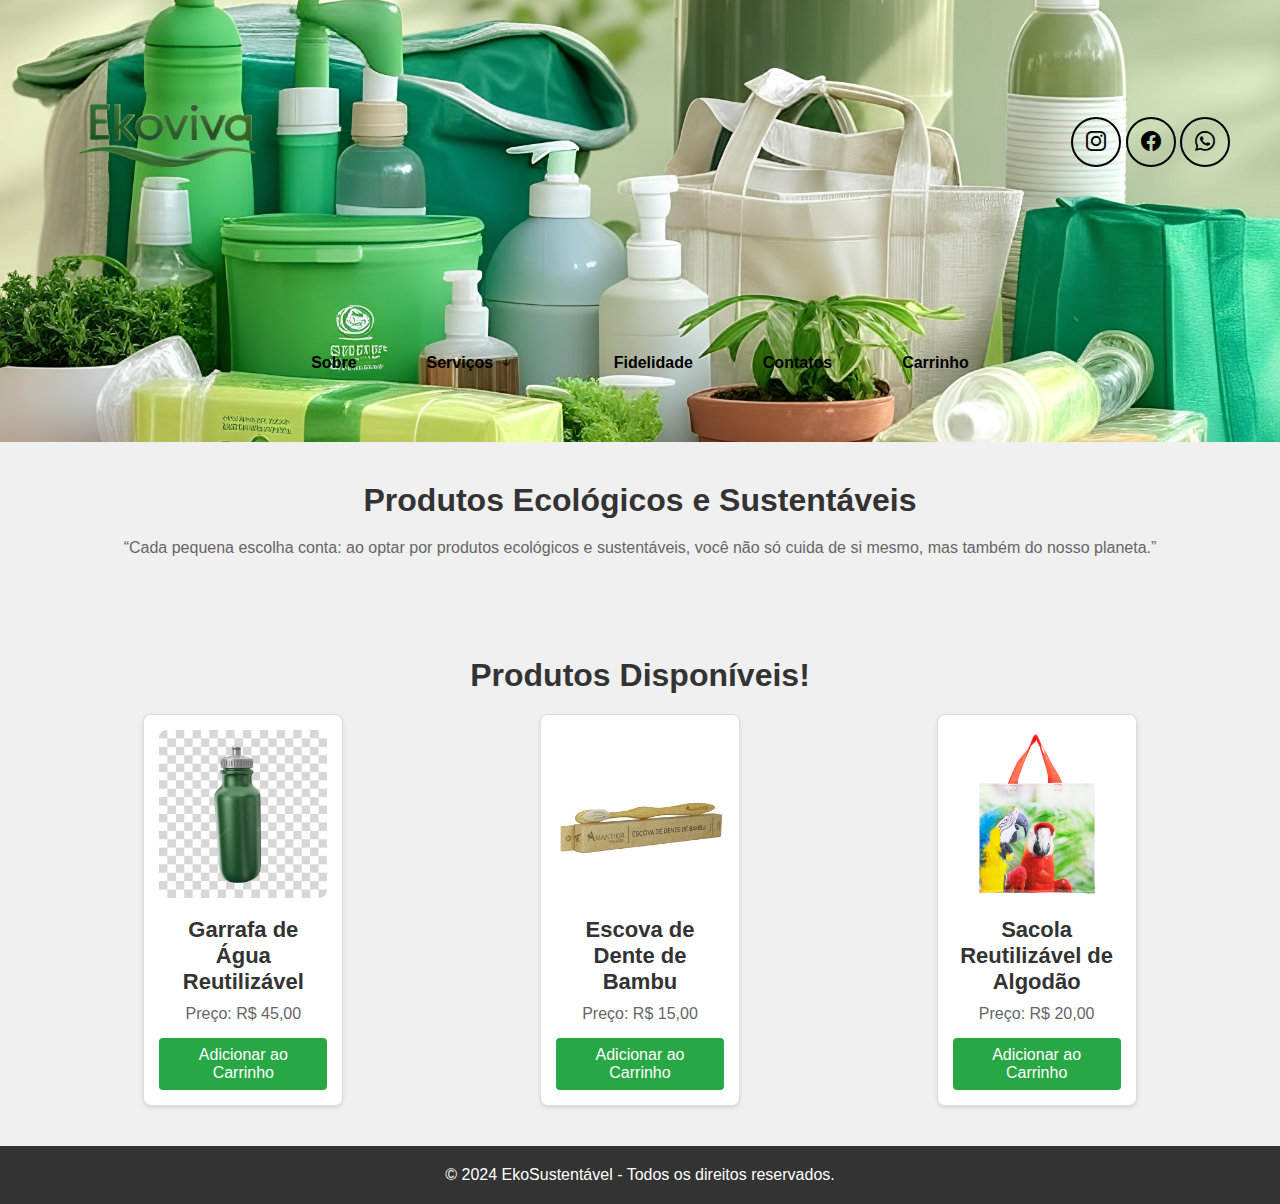
<file: Ekoviva 2.0/index.html>
<!DOCTYPE html>
<html lang="pt-br">
<head>
    <meta charset="UTF-8">
    <meta name="viewport" content="width=device-width, initial-scale=1.0">
    <link rel="stylesheet" href="https://cdn.jsdelivr.net/npm/bootstrap-icons@1.11.3/font/bootstrap-icons.min.css">
    <link rel="stylesheet" href="style.css">
    <title>Ekoviva - Página Inicial</title>
    <style>
        .product-list {
            display: flex;
            flex-wrap: wrap;
            gap: 20px;
        }
        .product-item {
            background-color: white;
            padding: 15px;
            border-radius: 8px;
            box-shadow: 0 2px 4px rgba(0,0,0,0.1);
            width: 200px;
            text-align: center;
        }
        .product-item img {
            max-width: 100%;
            height: auto;
        }
        .product-item button {
            background-color: #28a745;
            color: white;
            border: none;
            padding: 8px;
            border-radius: 4px;
            cursor: pointer;
            transition: background-color 0.3s ease;
        }
        .product-item button:hover {
            background-color: #218838;
        }
        .cliente-info {
            margin: 10px 0;
            font-weight: bold;
        }
    </style>
</head>
<body>
    <header>
        <section class="top-header">
            <div class="interface">
                <div class="logotipo">
                    <a href="index.html">
                        <img src="./imagem/logo2.png" alt="Logotipo">
                    </a>
                </div>
                <div class="rede-social">
                    <a href="https://www.instagram.com/" target="_blank"><button><i class="bi bi-instagram"></i></button></a>
                    <a href="https://www.facebook.com/?locale=pt_BR" target="_blank"><button><i class="bi bi-facebook"></i></button></a>
                    <a href="https://www.whatsapp.com" target="_blank"><button><i class="bi bi-whatsapp"></i></button></a>
                </div>
            </div>
        </section>

        <section class="bottom-header">
            <div class="interface">
                <nav>
                    <ul>
                        <li><a href="sobre.html" target="_blank">Sobre</a></li>
                        <li class="droop-hover"><a href="#">Serviços <i class="bi bi-arrow-down-short"></i></a>
                            <div class="drop">
                                <div class="interface">
                                    <p class="cliente-info" id="cliente-info">
                                        Bem-vindo, visitante! <a href="entrar.html">Faça login</a>
                                    </p>
                                    <a href="cadastro.html" target="_blank">Cadastro</a>
                                    <a href="sugestoes.html" target="_blank">Sugestões</a>
                                    <a href="bancodedados.html" target="_blank">Banco de Dados</a>
                                </div>
                            </div>
                        </li>
                        <li><a href="perfil.html" target="_blank" id="perfil-link" style="display: none;">Perfil</a></li>
                        <li><a href="fidelidade.html" target="_blank">Fidelidade</a></li>
                        <li><a href="contato.html" target="_blank">Contatos</a></li>
                        <li><a href="carrinho.html" target="_blank">Carrinho</a></li>
                    </ul>
                </nav>
            </div>
        </section>
    </header>

    <main>
        <section>
            <div class="interface">
                <h2>Produtos Ecológicos e Sustentáveis</h2>
                <p>“Cada pequena escolha conta: ao optar por produtos ecológicos e sustentáveis, você não só cuida de si mesmo, mas também do nosso planeta.”</p>
            </div>
        </section>

        <section>
            <div class="interface">
                <h2>Produtos Disponíveis!</h2>
                <div class="container">
                    <div class="product-list">
                        <div class="product-item">
                            <img src="./imagem/garrafa.jpg" alt="Garrafa Sustentável">
                            <h3>Garrafa de Água Reutilizável</h3>
                            <p>Preço: R$ 45,00</p>
                            <button onclick="addToCart('Garrafa de Água Reutilizável', 45)">Adicionar ao Carrinho</button>
                        </div>
                        <div class="product-item">
                            <img src="./imagem/Escova.png" alt="Escova de Dente Ecológica">
                            <h3>Escova de Dente de Bambu</h3>
                            <p>Preço: R$ 15,00</p>
                            <button onclick="addToCart('Escova de Dente de Bambu', 15)">Adicionar ao Carrinho</button>
                        </div>
                        <div class="product-item">
                            <img src="./imagem/sacola.png" alt="Sacola Reutilizável">
                            <h3>Sacola Reutilizável de Algodão</h3>
                            <p>Preço: R$ 20,00</p>
                            <button onclick="addToCart('Sacola Reutilizável de Algodão', 20)">Adicionar ao Carrinho</button>
                        </div>
                    </div>
                </div>
            </div>
        </section>
    </main>

    <footer>
        <p>© 2024 EkoSustentável - Todos os direitos reservados.</p>
    </footer>

    <script>
        // Carregar cliente logado
        const clienteLogado = JSON.parse(localStorage.getItem("clienteLogado"));
        const clienteInfo = document.getElementById("cliente-info");
        const perfilLink = document.getElementById("perfil-link");

        if (clienteLogado) {
            clienteInfo.innerHTML = `Bem-vindo, ${clienteLogado.nome}! <a href="#" id="logout-link" onclick="logout()">Sair</a>`;
            perfilLink.style.display = "block"; // Mostra o link "Perfil"
        } else {
            clienteInfo.innerHTML = `Bem-vindo, visitante! <a href="entrar.html">Faça login</a>`;
            perfilLink.style.display = "none"; // Esconde o link "Perfil"
        }

        function addToCart(productName, price) {
            if (!clienteLogado) {
                alert("Por favor, faça login para adicionar itens ao carrinho!");
                window.location.href = "entrar.html";
                return;
            }

            let cart = JSON.parse(localStorage.getItem("cart")) || [];
            let productIndex = cart.findIndex(item => item.name === productName && item.cliente === clienteLogado.email);

            if (productIndex !== -1) {
                cart[productIndex].quantity++;
            } else {
                cart.push({ name: productName, price: price, quantity: 1, cliente: clienteLogado.email });
            }

            localStorage.setItem("cart", JSON.stringify(cart));
            alert(`${productName} adicionado ao carrinho!`);
        }

        function logout() {
            localStorage.removeItem("clienteLogado"); // Remove o cliente logado
            window.location.reload(); // Recarrega a página inicial
        }
    </script>
</body>
</html>
</file>
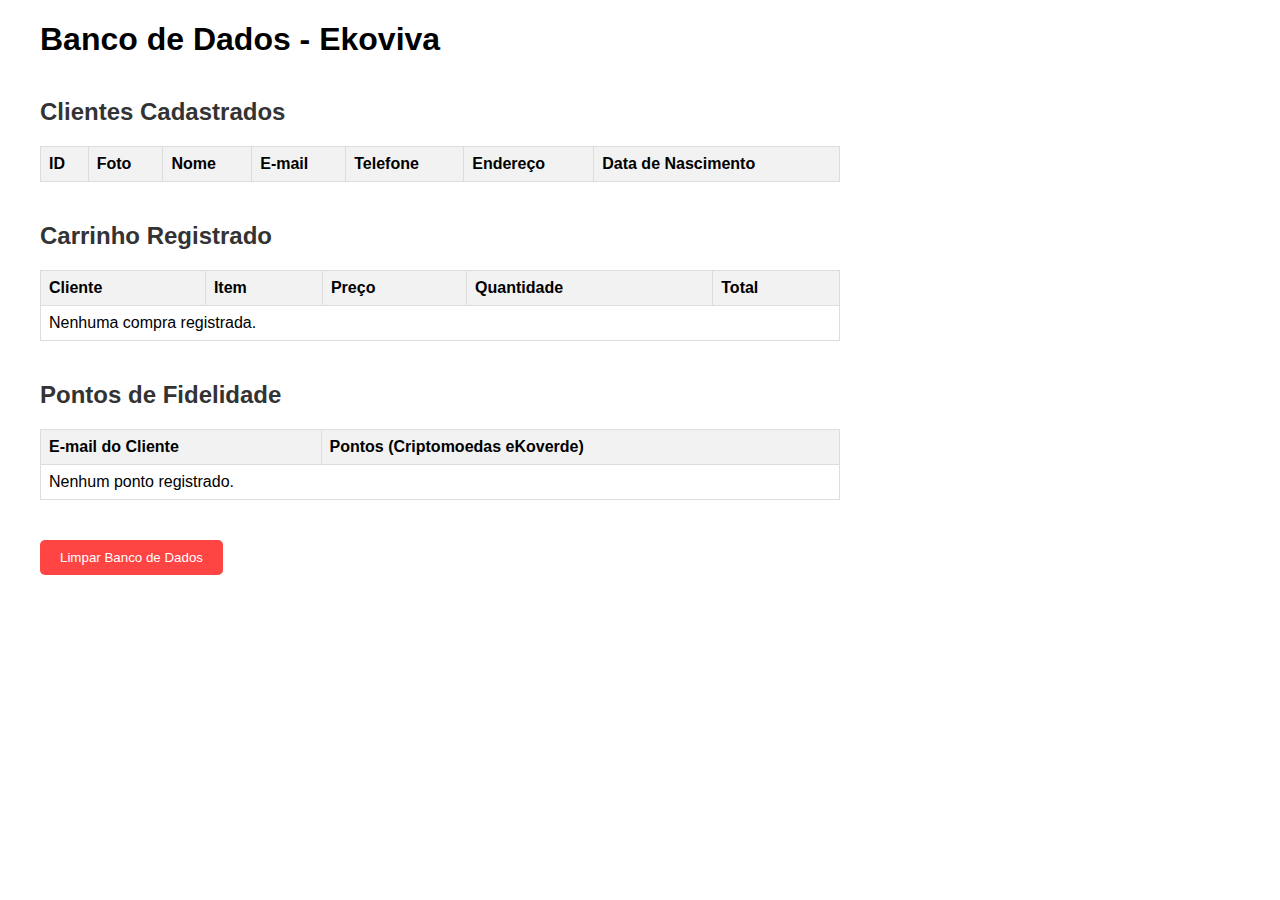
<file: Ekoviva 2.0/bancodedados.html>
<!DOCTYPE html>
<html lang="pt-br">
<head>
    <meta charset="UTF-8">
    <meta name="viewport" content="width=device-width, initial-scale=1.0">
    <title>Banco de Dados - Ekoviva</title>
    <style>
        body { 
            font-family: Arial, sans-serif; 
            margin: 20px; 
            max-width: 1200px; 
            margin-left: auto; 
            margin-right: auto; 
        }
        h2 { 
            color: #333; 
            margin-top: 40px; 
        }
        table { 
            border-collapse: collapse; 
            width: 100%; 
            max-width: 800px; 
            margin-bottom: 20px; 
        }
        th, td { 
            border: 1px solid #ddd; 
            padding: 8px; 
            text-align: left; 
        }
        th { 
            background-color: #f2f2f2; 
        }
        .clear-btn { 
            background-color: #ff4444; 
            color: white; 
            padding: 10px 20px; 
            border: none; 
            cursor: pointer; 
            margin-top: 20px; 
            border-radius: 5px;
        }
        .clear-btn:hover { 
            background-color: #cc0000; 
        }
        .profile-pic {
            width: 50px;
            height: 50px;
            object-fit: cover;
            border-radius: 50%;
        }
    </style>
</head>
<body>
    <h1>Banco de Dados - Ekoviva</h1>

    <h2>Clientes Cadastrados</h2>
    <table id="clientesTable">
        <thead>
            <tr>
                <th>ID</th>
                <th>Foto</th>
                <th>Nome</th>
                <th>E-mail</th>
                <th>Telefone</th>
                <th>Endereço</th>
                <th>Data de Nascimento</th>
            </tr>
        </thead>
        <tbody id="clientesList"></tbody>
    </table>

    <h2>Carrinho Registrado</h2>
    <table id="carrinhoTable">
        <thead>
            <tr>
                <th>Cliente</th>
                <th>Item</th>
                <th>Preço</th>
                <th>Quantidade</th>
                <th>Total</th>
            </tr>
        </thead>
        <tbody id="carrinhoList"></tbody>
    </table>

    <h2>Pontos de Fidelidade</h2>
    <table id="fidelidadeTable">
        <thead>
            <tr>
                <th>E-mail do Cliente</th>
                <th>Pontos (Criptomoedas eKoverde)</th>
            </tr>
        </thead>
        <tbody id="fidelidadeList"></tbody>
    </table>

    <button class="clear-btn" onclick="clearDatabase()">Limpar Banco de Dados</button>

    <script>
        function loadClientes() {
            const clientes = JSON.parse(localStorage.getItem("clientes")) || [];
            const clientesList = document.getElementById("clientesList");
            clientesList.innerHTML = "";
            clientes.forEach(cliente => {
                const row = document.createElement("tr");
                const fotoCell = cliente.foto 
                    ? `<img src="${cliente.foto}" class="profile-pic" alt="Foto de ${cliente.nome}">` 
                    : "Sem foto";
                row.innerHTML = `
                    <td>${cliente.id}</td>
                    <td>${fotoCell}</td>
                    <td>${cliente.nome}</td>
                    <td>${cliente.email}</td>
                    <td>${cliente.telefone}</td>
                    <td>${cliente.endereco}</td>
                    <td>${cliente.data_nascimento}</td>
                `;
                clientesList.appendChild(row);
            });
        }

        function loadCarrinho() {
            const cart = JSON.parse(localStorage.getItem("cart")) || [];
            const carrinhoList = document.getElementById("carrinhoList");
            carrinhoList.innerHTML = "";
            if (cart.length === 0) {
                carrinhoList.innerHTML = "<tr><td colspan='5'>Nenhuma compra registrada.</td></tr>";
                return;
            }
            cart.forEach(item => {
                const total = item.price * item.quantity;
                const row = document.createElement("tr");
                row.innerHTML = `
                    <td>${item.cliente || 'Cliente não identificado'}</td>
                    <td>${item.name}</td>
                    <td>R$ ${item.price.toFixed(2)}</td>
                    <td>${item.quantity}</td>
                    <td>R$ ${total.toFixed(2)}</td>
                `;
                carrinhoList.appendChild(row);
            });
        }

        function loadFidelidade() {
            const fidelidade = JSON.parse(localStorage.getItem("fidelidade")) || [];
            const fidelidadeList = document.getElementById("fidelidadeList");
            fidelidadeList.innerHTML = "";
            if (fidelidade.length === 0) {
                fidelidadeList.innerHTML = "<tr><td colspan='2'>Nenhum ponto registrado.</td></tr>";
                return;
            }
            fidelidade.forEach(cliente => {
                const row = document.createElement("tr");
                row.innerHTML = `
                    <td>${cliente.email}</td>
                    <td>${cliente.pontos}</td>
                `;
                fidelidadeList.appendChild(row);
            });
        }

        function clearDatabase() {
            if (confirm("Tem certeza que deseja limpar todo o banco de dados? Esta ação não pode ser desfeita.")) {
                localStorage.clear();
                loadClientes();
                loadCarrinho();
                loadFidelidade();
                alert("Banco de dados limpo com sucesso!");
            }
        }

        window.onload = function() {
            loadClientes();
            loadCarrinho();
            loadFidelidade();
        };
    </script>
</body>
</html>
</file>
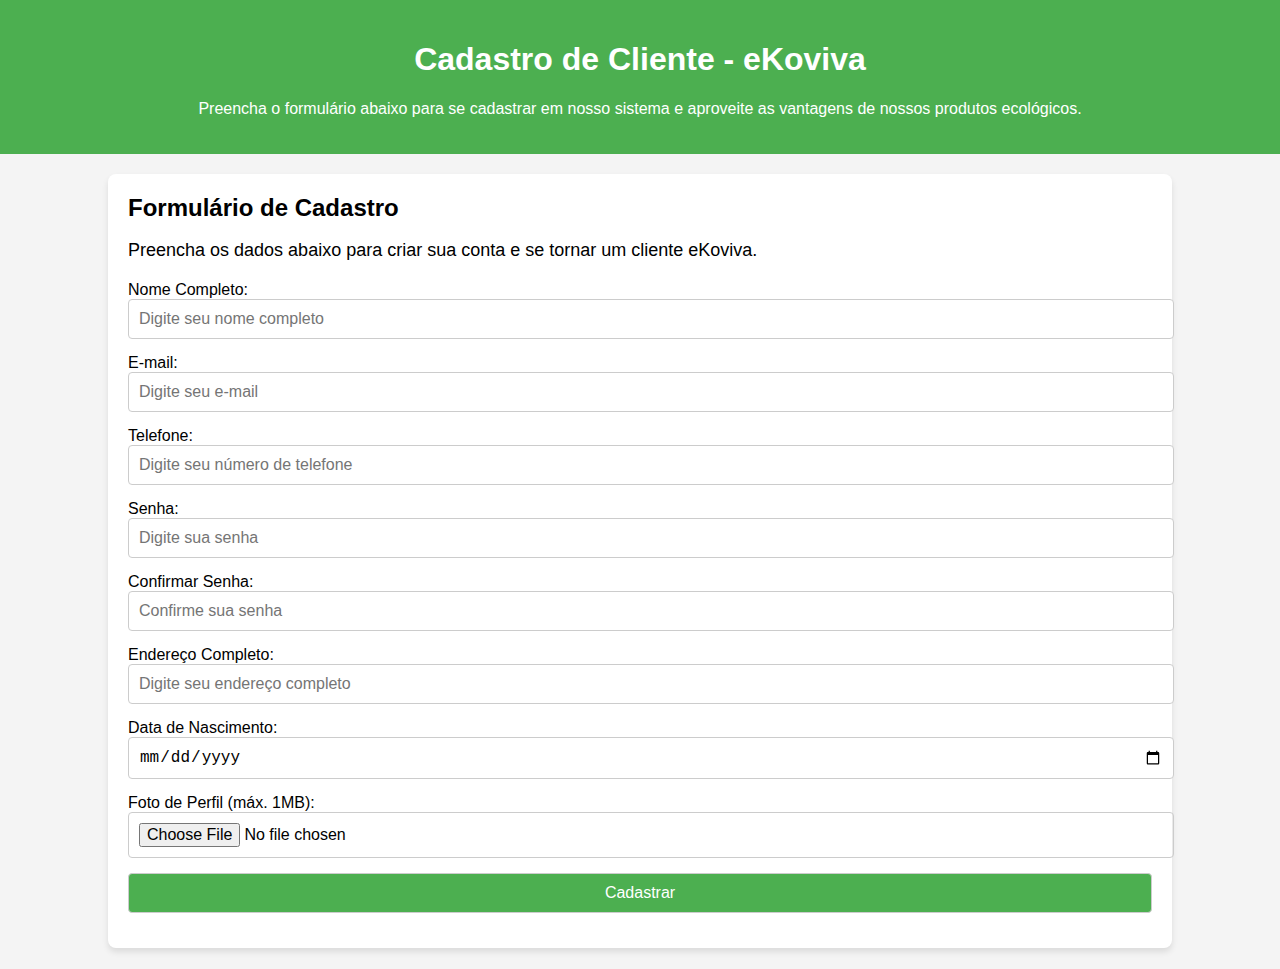
<file: Ekoviva 2.0/cadastro.html>
<!DOCTYPE html>
<html lang="pt-br">
<head>
    <meta charset="UTF-8">
    <meta name="viewport" content="width=device-width, initial-scale=1.0">
    <title>Cadastro de Cliente - eKoviva</title>
    <style>
        body {
            font-family: Arial, sans-serif;
            margin: 0;
            padding: 0;
            background-color: #f4f4f4;
        }
        header {
            background-color: #4CAF50;
            color: white;
            text-align: center;
            padding: 20px;
        }
        section {
            padding: 20px;
            margin: 20px auto;
            width: 80%;
            background-color: white;
            border-radius: 8px;
            box-shadow: 0 4px 6px rgba(0,0,0,0.1);
        }
        .form-container {
            margin-top: 20px;
        }
        .form-container input, .form-container select, .form-container button {
            padding: 10px;
            margin-bottom: 15px;
            width: 100%;
            font-size: 16px;
            border: 1px solid #ccc;
            border-radius: 4px;
        }
        .form-container button {
            background-color: #4CAF50;
            color: white;
            cursor: pointer;
        }
        .form-container button:hover {
            background-color: #45a049;
        }
        .title {
            font-size: 24px;
            font-weight: bold;
            margin-bottom: 10px;
        }
        .info {
            font-size: 18px;
            margin-bottom: 20px;
        }
    </style>
</head>
<body>
    <header>
        <h1>Cadastro de Cliente - eKoviva</h1>
        <p>Preencha o formulário abaixo para se cadastrar em nosso sistema e aproveite as vantagens de nossos produtos ecológicos.</p>
    </header>
    
    <section>
        <div class="title">Formulário de Cadastro</div>
        <p class="info">Preencha os dados abaixo para criar sua conta e se tornar um cliente eKoviva.</p>

        <div class="form-container">
            <form id="form-cadastro" onsubmit="cadastrarCliente(event)">
                <label for="nome">Nome Completo:</label>
                <input type="text" id="nome" name="nome" required placeholder="Digite seu nome completo">

                <label for="email">E-mail:</label>
                <input type="email" id="email" name="email" required placeholder="Digite seu e-mail">

                <label for="telefone">Telefone:</label>
                <input type="tel" id="telefone" name="telefone" required placeholder="Digite seu número de telefone">

                <label for="senha">Senha:</label>
                <input type="password" id="senha" name="senha" required placeholder="Digite sua senha">

                <label for="confirmar-senha">Confirmar Senha:</label>
                <input type="password" id="confirmar-senha" name="confirmar-senha" required placeholder="Confirme sua senha">

                <label for="endereco">Endereço Completo:</label>
                <input type="text" id="endereco" name="endereco" required placeholder="Digite seu endereço completo">

                <label for="data-nascimento">Data de Nascimento:</label>
                <input type="date" id="data-nascimento" name="data-nascimento" required>

                <label for="foto">Foto de Perfil (máx. 1MB):</label>
                <input type="file" id="foto" name="foto" accept="image/*">

                <button type="submit">Cadastrar</button>
            </form>
        </div>
    </section>

    <script>
        async function cadastrarCliente(event) {
            event.preventDefault(); // Impede o envio padrão do formulário

            try {
                // Pegar os valores do formulário
                const nome = document.getElementById("nome").value.trim();
                const email = document.getElementById("email").value.trim();
                const telefone = document.getElementById("telefone").value.trim();
                const senha = document.getElementById("senha").value;
                const confirmarSenha = document.getElementById("confirmar-senha").value;
                const endereco = document.getElementById("endereco").value.trim();
                const dataNascimento = document.getElementById("data-nascimento").value;
                const fotoInput = document.getElementById("foto");

                // Verificar se todos os campos obrigatórios estão preenchidos
                if (!nome || !email || !telefone || !senha || !endereco || !dataNascimento) {
                    alert("Por favor, preencha todos os campos obrigatórios!");
                    return;
                }

                // Verificar se as senhas coincidem
                if (senha !== confirmarSenha) {
                    alert("As senhas não coincidem!");
                    return;
                }

                // Processar a foto como base64, se fornecida
                let fotoUrl = "";
                if (fotoInput.files && fotoInput.files.length > 0) {
                    const file = fotoInput.files[0];
                    const fileSizeMB = file.size / (1024 * 1024); // Tamanho em MB
                    if (fileSizeMB > 1) {
                        alert("A foto excede o limite de 1MB. Por favor, escolha uma imagem menor.");
                        return;
                    }
                    fotoUrl = await readFileAsDataURL(file);
                }

                // Criar objeto do cliente
                const cliente = {
                    id: Date.now(), // ID único baseado em timestamp
                    nome,
                    email,
                    telefone,
                    senha,
                    endereco,
                    data_nascimento: dataNascimento,
                    foto: fotoUrl // Foto em base64 (opcional, limitada a 1MB)
                };

                // Carregar clientes existentes ou criar novo array
                let clientes = JSON.parse(localStorage.getItem("clientes")) || [];

                // Verificar se o e-mail já está cadastrado
                if (clientes.some(c => c.email === email)) {
                    alert("Este e-mail já está cadastrado!");
                    return;
                }

                // Adicionar novo cliente
                clientes.push(cliente);

                // Tentar salvar no localStorage
                try {
                    localStorage.setItem("clientes", JSON.stringify(clientes));
                } catch (e) {
                    if (e.name === "QuotaExceededError") {
                        alert("O armazenamento local está cheio. Tente remover alguns dados ou usar uma foto menor.");
                        return;
                    }
                    throw e; // Propagar outros erros
                }

                // Verificar se os dados foram salvos corretamente
                const clientesSalvos = JSON.parse(localStorage.getItem("clientes"));
                if (!clientesSalvos || !clientesSalvos.some(c => c.email === email)) {
                    throw new Error("Falha ao salvar os dados no localStorage.");
                }

                console.log("Clientes salvos no localStorage:", clientesSalvos);
                alert("Cadastro realizado com sucesso!");
                window.location.href = "index.html"; // Redireciona para a página inicial
            } catch (error) {
                console.error("Erro ao cadastrar cliente:", error);
                alert("Ocorreu um erro ao realizar o cadastro: " + error.message);
            }
        }

        // Função para ler arquivo como base64
        function readFileAsDataURL(file) {
            return new Promise((resolve, reject) => {
                const reader = new FileReader();
                reader.onload = () => resolve(reader.result);
                reader.onerror = () => reject(new Error("Erro ao ler o arquivo da foto"));
                reader.readAsDataURL(file);
            });
        }
    </script>
</body>
</html>
</file>
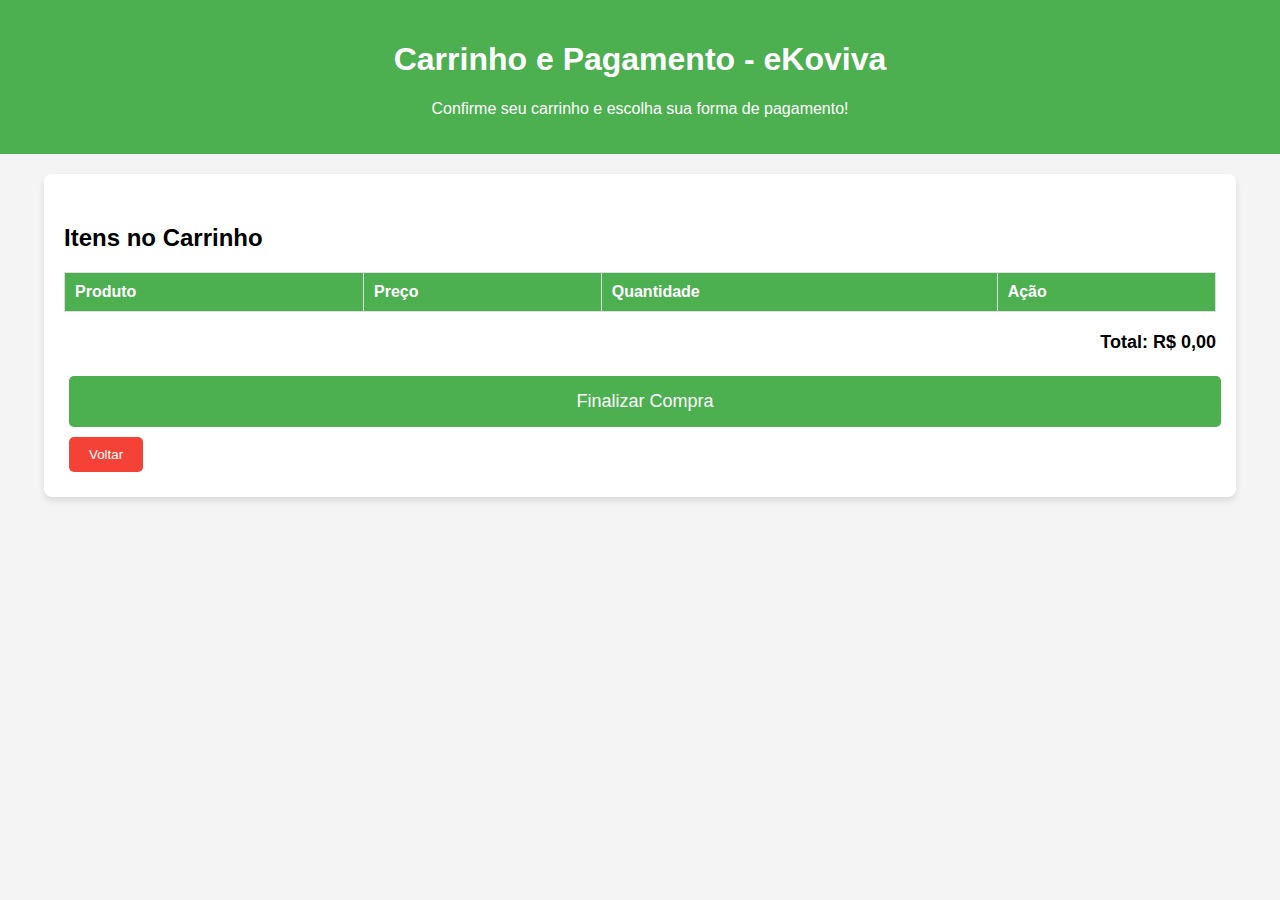
<file: Ekoviva 2.0/carrinho.html>
<!DOCTYPE html>
<html lang="pt-br">
<head>
    <meta charset="UTF-8">
    <meta name="viewport" content="width=device-width, initial-scale=1.0">
    <title>Carrinho e Pagamento - eKoviva</title>
    <style>
        body {
            font-family: Arial, sans-serif;
            margin: 0;
            padding: 0;
            background-color: #f4f4f4;
        }
        header {
            background-color: #4CAF50;
            color: white;
            text-align: center;
            padding: 20px;
        }
        .container {
            width: 90%;
            max-width: 1200px;
            margin: 20px auto;
            background-color: white;
            border-radius: 8px;
            padding: 20px;
            box-shadow: 0 4px 6px rgba(0,0,0,0.1);
        }
        .cart-container {
            margin-top: 30px;
        }
        .cart-items table {
            width: 100%;
            border-collapse: collapse;
            margin-bottom: 20px;
        }
        .cart-items table, th, td {
            border: 1px solid #ddd;
        }
        .cart-items th, td {
            padding: 10px;
            text-align: left;
        }
        .cart-items th {
            background-color: #4CAF50;
            color: white;
        }
        .total-price {
            text-align: right;
            font-size: 18px;
            margin-top: 20px;
        }
        button {
            background: #4CAF50;
            color: white;
            padding: 10px 20px;
            border: none;
            border-radius: 5px;
            cursor: pointer;
            margin: 5px;
        }
        button:hover {
            background: #45a049;
        }
        .checkout-btn {
            width: 100%;
            padding: 15px;
            font-size: 18px;
        }
        .back-btn {
            background: #f44336;
        }
        .back-btn:hover {
            background: #d32f2f;
        }
    </style>
</head>
<body>
    <header>
        <h1>Carrinho e Pagamento - eKoviva</h1>
        <p>Confirme seu carrinho e escolha sua forma de pagamento!</p>
    </header>

    <div class="container">
        <div class="cart-container">
            <h2>Itens no Carrinho</h2>
            <div class="cart-items">
                <table id="cart-table">
                    <thead>
                        <tr>
                            <th>Produto</th>
                            <th>Preço</th>
                            <th>Quantidade</th>
                            <th>Ação</th>
                        </tr>
                    </thead>
                    <tbody id="cart-items-body">
                        <!-- Itens do carrinho serão exibidos aqui -->
                    </tbody>
                </table>
            </div>

            <div class="total-price">
                <p><strong>Total: R$ <span id="total-price">0,00</span></strong></p>
            </div>

            <button class="checkout-btn" onclick="checkout()">Finalizar Compra</button>
            <button class="back-btn" onclick="window.history.back()">Voltar</button>
        </div>
    </div>

    <script>
        let cart = JSON.parse(localStorage.getItem('cart')) || [];

        function updateCart() {
            let cartItemsBody = document.getElementById("cart-items-body");
            cartItemsBody.innerHTML = '';
            let total = 0;

            cart.forEach(item => {
                let row = document.createElement("tr");
                row.innerHTML = `
                    <td>${item.name}</td>
                    <td>R$ ${item.price.toFixed(2)}</td>
                    <td>${item.quantity}</td>
                    <td><button onclick="removeFromCart('${item.name}')">Remover</button></td>
                `;
                cartItemsBody.appendChild(row);
                total += item.price * item.quantity;
            });

            document.getElementById("total-price").textContent = total.toFixed(2).replace('.', ',');
            return total;
        }

        function removeFromCart(productName) {
            cart = cart.filter(item => item.name !== productName);
            localStorage.setItem('cart', JSON.stringify(cart));
            updateCart();
        }

        function checkout() {
            if (cart.length === 0) {
                alert("Seu carrinho está vazio! Adicione itens na página de produtos.");
                return;
            }
            const total = updateCart();
            alert(`Carrinho confirmado! Total a pagar: R$ ${total.toFixed(2).replace('.', ',')}`);
            window.location.href = "pagamento.html"; // Redireciona para pagamento.html
        }

        updateCart();
    </script>
</body>
</html>
</file>
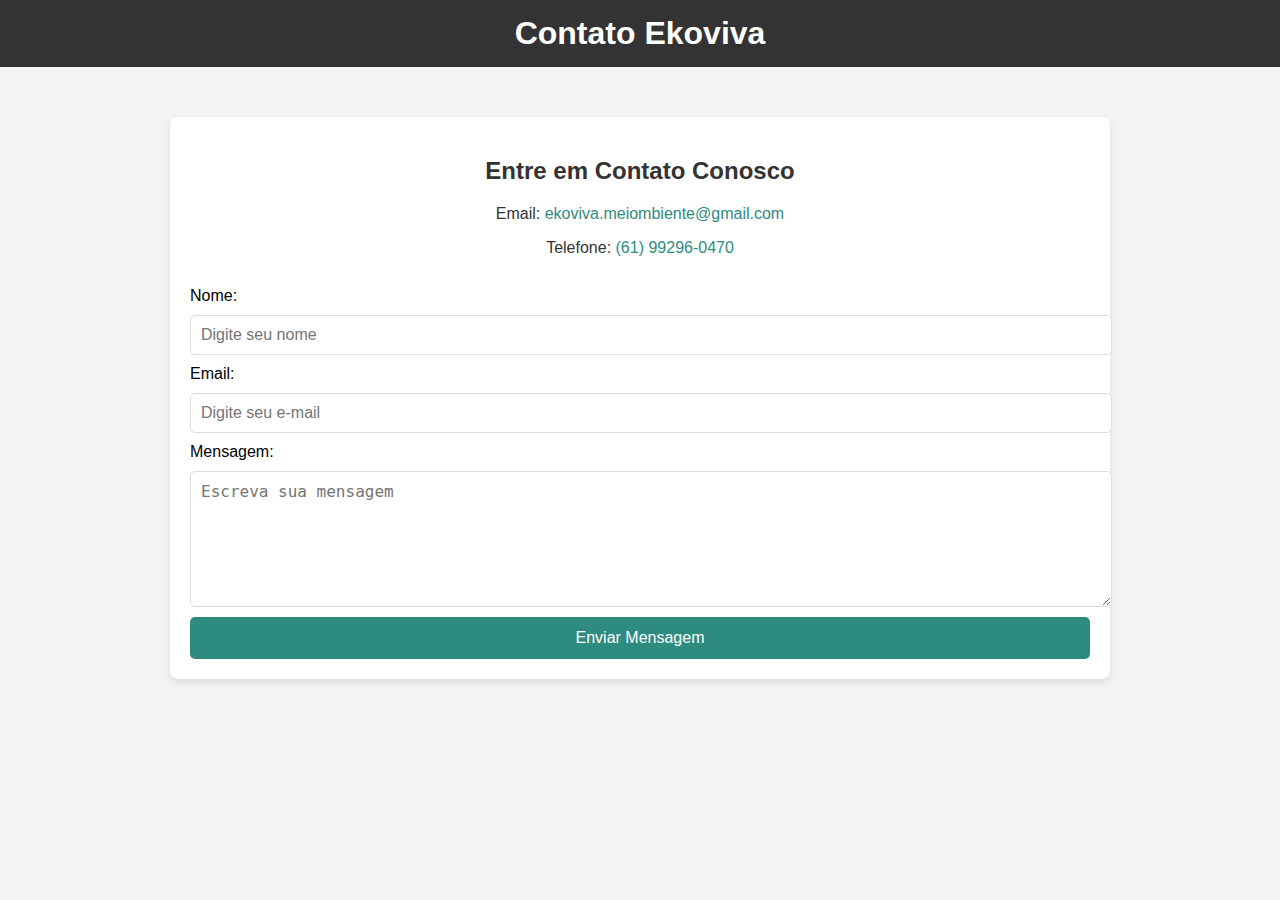
<file: Ekoviva 2.0/contato.html>
<!DOCTYPE html>
<html lang="pt-br">
<head>
    <meta charset="UTF-8">
    <meta name="viewport" content="width=device-width, initial-scale=1.0">
    <title>Contato - Ekoviva</title>
    <style>
        body {
            font-family: Arial, sans-serif;
            background-color: #f4f4f4;
            margin: 0;
            padding: 0;
        }

        header {
            background-color: #333;
            color: #fff;
            text-align: center;
            padding: 15px 0;
        }

        header h1 {
            margin: 0;
        }

        section#contato {
            max-width: 900px;
            margin: 50px auto;
            background-color: #fff;
            padding: 20px;
            border-radius: 8px;
            box-shadow: 0 4px 8px rgba(0, 0, 0, 0.1);
        }

        section#contato h2 {
            text-align: center;
            color: #333;
        }

        .contato-info p {
            font-size: 16px;
            color: #333;
            text-align: center;
        }

        .contato-info p a {
            color: #2e8b7f;
            text-decoration: none;
        }

        .form-contato {
            display: flex;
            flex-direction: column;
            gap: 10px;
            margin-top: 30px;
        }

        .form-contato input,
        .form-contato textarea {
            padding: 10px;
            font-size: 16px;
            border: 1px solid #ddd;
            border-radius: 5px;
            width: 100%;
        }

        .form-contato button {
            background-color: #2e8b7f;
            color: white;
            padding: 12px;
            font-size: 16px;
            border: none;
            border-radius: 5px;
            cursor: pointer;
            transition: background-color 0.3s;
        }

        .form-contato button:hover {
            background-color: #235f53;
        }

        #mensagem-sucesso {
            display: none;
            margin-top: 20px;
            text-align: center;
            color: #2e8b7f;
            font-size: 18px;
            background: #e6fffa;
            padding: 15px;
            border-radius: 5px;
            box-shadow: 0 2px 5px rgba(0, 0, 0, 0.1);
        }
    </style>
</head>
<body>
    <header>
        <h1>Contato Ekoviva</h1>
    </header>

    <section id="contato">
        <h2>Entre em Contato Conosco</h2>

        <div class="contato-info">
            <p>Email: <a href="mailto:ekoviva.meiombiente@gmail.com">ekoviva.meiombiente@gmail.com</a></p>
            <p>Telefone: <a href="tel:+5561992960470">(61) 99296-0470</a></p>
        </div>

        <form class="form-contato" action="your-server-endpoint" method="POST" onsubmit="exibirMensagemSucesso(event)">
            <label for="nome">Nome:</label>
            <input type="text" id="nome" name="nome" required placeholder="Digite seu nome">

            <label for="email">Email:</label>
            <input type="email" id="email" name="email" required placeholder="Digite seu e-mail">

            <label for="mensagem">Mensagem:</label>
            <textarea id="mensagem" name="mensagem" required placeholder="Escreva sua mensagem" rows="6"></textarea>

            <button type="submit">Enviar Mensagem</button>
        </form>

        <div id="mensagem-sucesso">Mensagem enviada com sucesso! Entraremos em contato o mais rápido possível.</div>
    </section>

    <script>
        function exibirMensagemSucesso(event) {
            event.preventDefault();
            document.querySelector('.form-contato').reset();
            document.getElementById('mensagem-sucesso').style.display = 'block';
            setTimeout(() => {
                window.location.href = 'index.html';
            }, 5000);
        }
    </script>
</body>
</html>
</file>
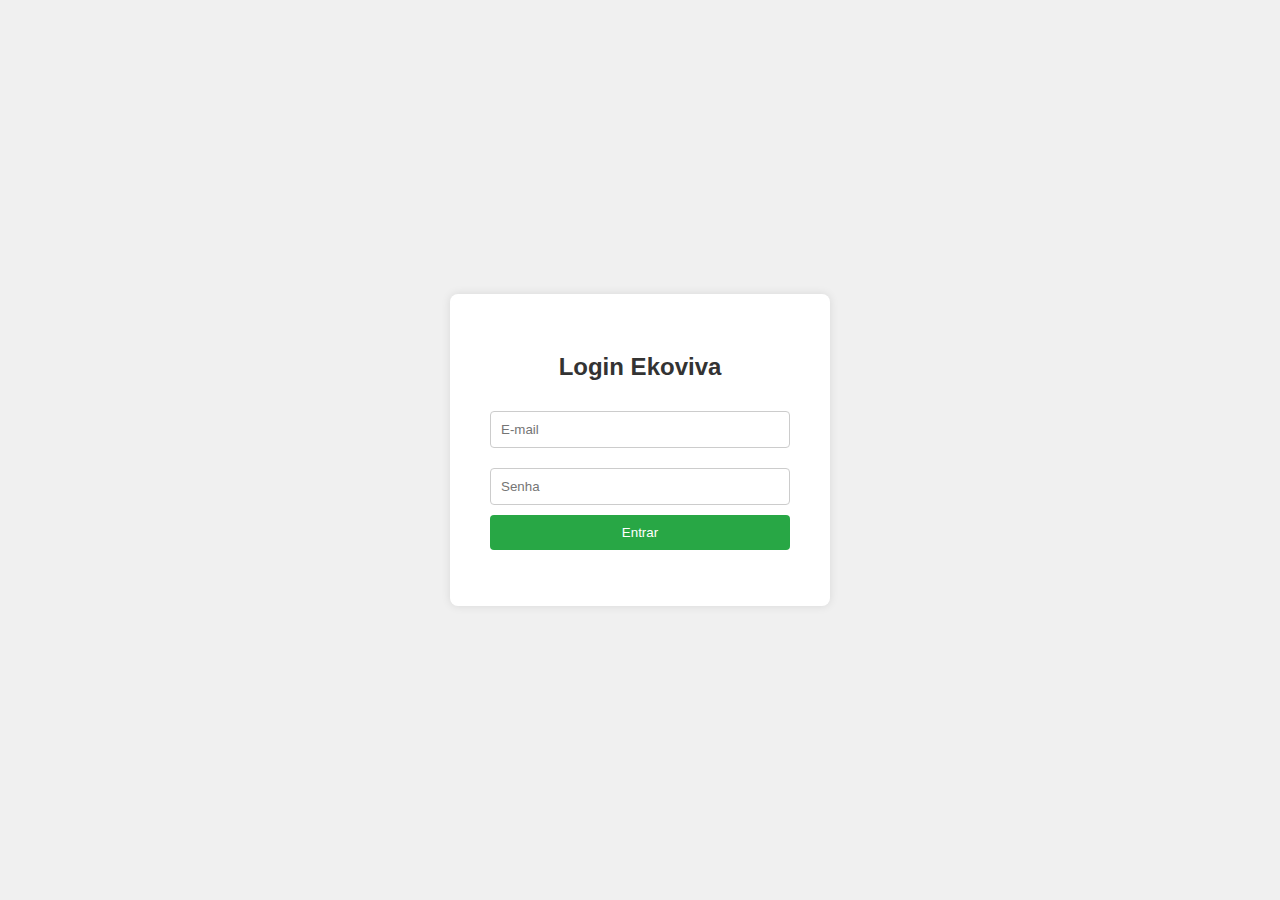
<file: Ekoviva 2.0/entrar.html>
<!DOCTYPE html>
<html lang="pt-br">
<head>
    <meta charset="UTF-8">
    <meta name="viewport" content="width=device-width, initial-scale=1.0">
    <title>Login - Ekoviva</title>
    <style>
        body {
            font-family: Arial, sans-serif;
            display: flex;
            justify-content: center;
            align-items: center;
            height: 100vh;
            background-color: #f0f0f0;
            margin: 0;
        }
        .login-container {
            background-color: white;
            padding: 40px;
            border-radius: 8px;
            box-shadow: 0 0 10px rgba(0, 0, 0, 0.1);
            width: 300px;
        }
        .login-container h2 {
            text-align: center;
            margin-bottom: 20px;
            color: #333;
        }
        .login-container input {
            width: 100%;
            padding: 10px;
            margin: 10px 0;
            border: 1px solid #ccc;
            border-radius: 4px;
            box-sizing: border-box;
        }
        .login-container button {
            width: 100%;
            padding: 10px;
            background-color: #28a745;
            color: white;
            border: none;
            border-radius: 4px;
            cursor: pointer;
        }
        .login-container button:hover {
            background-color: #218838;
        }
        .message {
            text-align: center;
            margin-top: 10px;
            color: #ff0000;
        }
    </style>
</head>
<body>
    <div class="login-container">
        <h2>Login Ekoviva</h2>
        <form id="login-form" onsubmit="verificarLogin(event)">
            <input type="email" id="email" placeholder="E-mail" required>
            <input type="password" id="senha" placeholder="Senha" required>
            <button type="submit">Entrar</button>
        </form>
        <p id="message" class="message"></p>
    </div>

    <script>
        function verificarLogin(event) {
            event.preventDefault();

            const email = document.getElementById("email").value;
            const senha = document.getElementById("senha").value;
            const message = document.getElementById("message");

            const clientes = JSON.parse(localStorage.getItem("clientes")) || [];
            const clienteEncontrado = clientes.find(cliente => 
                cliente.email === email && cliente.senha === senha
            );

            if (clienteEncontrado) {
                message.style.color = "#28a745";
                message.textContent = `Bem-vindo, ${clienteEncontrado.nome}! Redirecionando...`;
                
                // Salvar cliente logado no localStorage
                localStorage.setItem("clienteLogado", JSON.stringify(clienteEncontrado));
                
                setTimeout(() => {
                    window.location.href = "index.html";
                }, 2000);
            } else {
                message.style.color = "#ff0000";
                message.textContent = "E-mail ou senha incorretos. Tente novamente.";
                document.getElementById("email").value = "";
                document.getElementById("senha").value = "";
            }
        }
    </script>
</body>
</html>
</file>
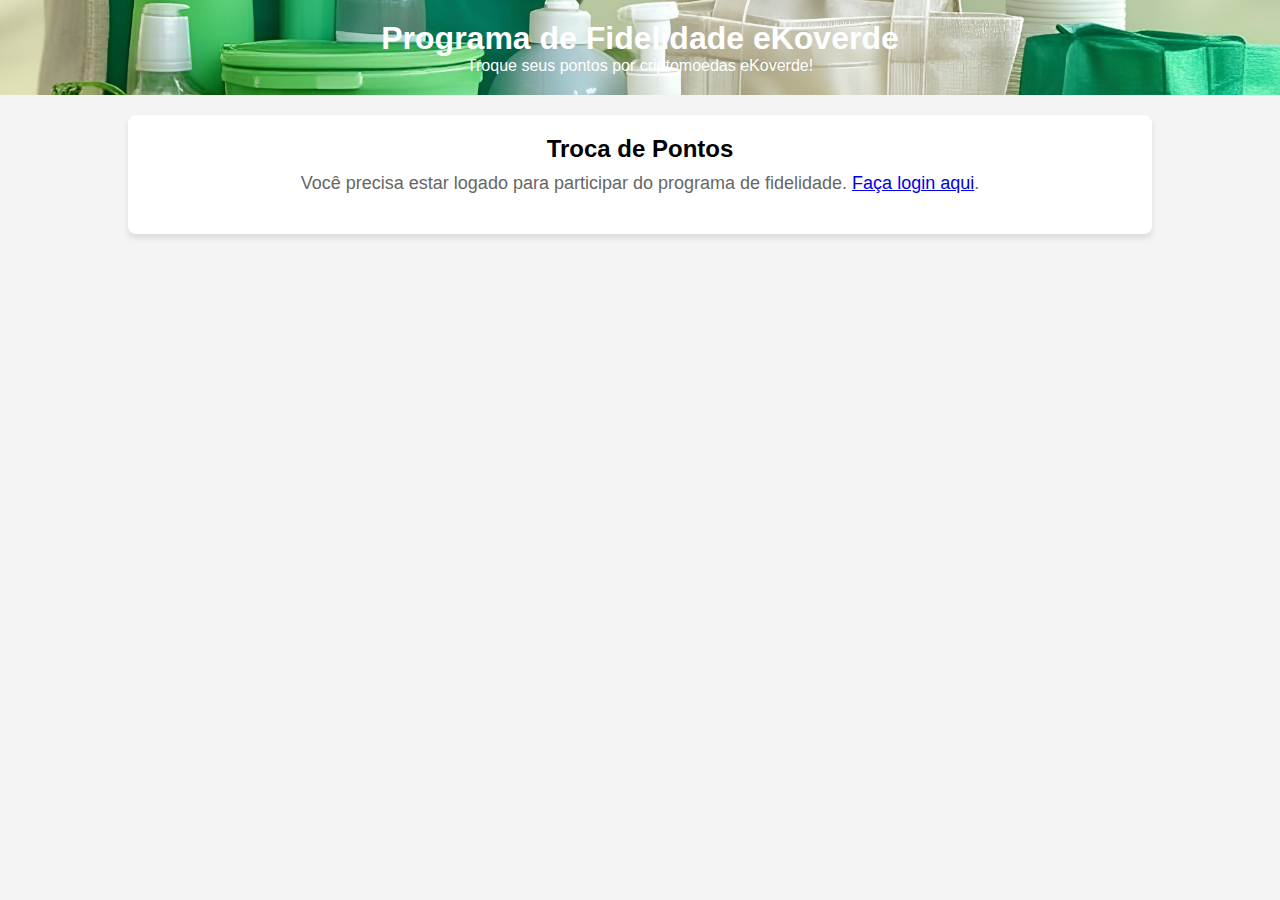
<file: Ekoviva 2.0/fidelidade.html>
<!DOCTYPE html>
<html lang="pt-br">
<head>
    <meta charset="UTF-8">
    <meta name="viewport" content="width=device-width, initial-scale=1.0">
    <title>Programa de Fidelidade - eKoverde</title>
    <link rel="stylesheet" href="style.css">
    <style>
        body {
            font-family: Arial, sans-serif;
            margin: 0;
            padding: 0;
            background-color: #f4f4f4;
        }
        header {
            background-color: #4CAF50;
            color: white;
            text-align: center;
            padding: 20px;
        }
        section {
            padding: 20px;
            margin: 20px auto;
            width: 80%;
            background-color: white;
            border-radius: 8px;
            box-shadow: 0 4px 6px rgba(0,0,0,0.1);
        }
        .fidelidade-title {
            font-size: 24px;
            font-weight: bold;
            margin-bottom: 10px;
        }
        .info {
            margin-bottom: 20px;
            font-size: 18px;
        }
        .resultado {
            font-size: 18px;
            margin-top: 20px;
            font-weight: bold;
        }
    </style>
</head>
<body>
    <header>
        <h1>Programa de Fidelidade eKoverde</h1>
        <p>Troque seus pontos por criptomoedas eKoverde!</p>
    </header>
    
    <section>
        <div class="fidelidade-title">Troca de Pontos</div>
        <p class="info" id="info-text"></p>
        <div class="resultado" id="resultado"></div>
    </section>

    <script>
        const clienteLogado = JSON.parse(localStorage.getItem("clienteLogado"));
        const carrinho = JSON.parse(localStorage.getItem("cart")) || [];
        const infoText = document.getElementById("info-text");
        const resultado = document.getElementById("resultado");

        if (!clienteLogado) {
            infoText.innerHTML = "Você precisa estar logado para participar do programa de fidelidade. <a href='entrar.html'>Faça login aqui</a>.";
        } else {
            const totalCompra = carrinho.reduce((acc, item) => acc + item.price * item.quantity, 0);
            const criptomoedas = Math.floor(totalCompra / 10);

            infoText.textContent = `Olá, ${clienteLogado.nome}! O valor total da sua compra foi R$ ${totalCompra.toFixed(2)}.`;
            resultado.textContent = `Você ganhou ${criptomoedas} criptomoeda(s) eKoverde nesta compra!`;

            // Atualiza os pontos no banco de dados local
            let fidelidade = JSON.parse(localStorage.getItem("fidelidade")) || [];
            const clienteFidelidade = fidelidade.find(f => f.email === clienteLogado.email);

            if (clienteFidelidade) {
                clienteFidelidade.pontos += criptomoedas;
            } else {
                fidelidade.push({ email: clienteLogado.email, pontos: criptomoedas });
            }

            // Atualiza o clienteLogado com os pontos totais
            clienteLogado.pontos = clienteFidelidade ? clienteFidelidade.pontos : criptomoedas;
            localStorage.setItem("clienteLogado", JSON.stringify(clienteLogado));
            localStorage.setItem("fidelidade", JSON.stringify(fidelidade));
            localStorage.removeItem("cart");  // Limpa o carrinho após a compra

            setTimeout(() => {
                window.location.href = "perfil.html";
            }, 3000);  // Redireciona após 3 segundos
        }
    </script>
</body>
</html>
</file>
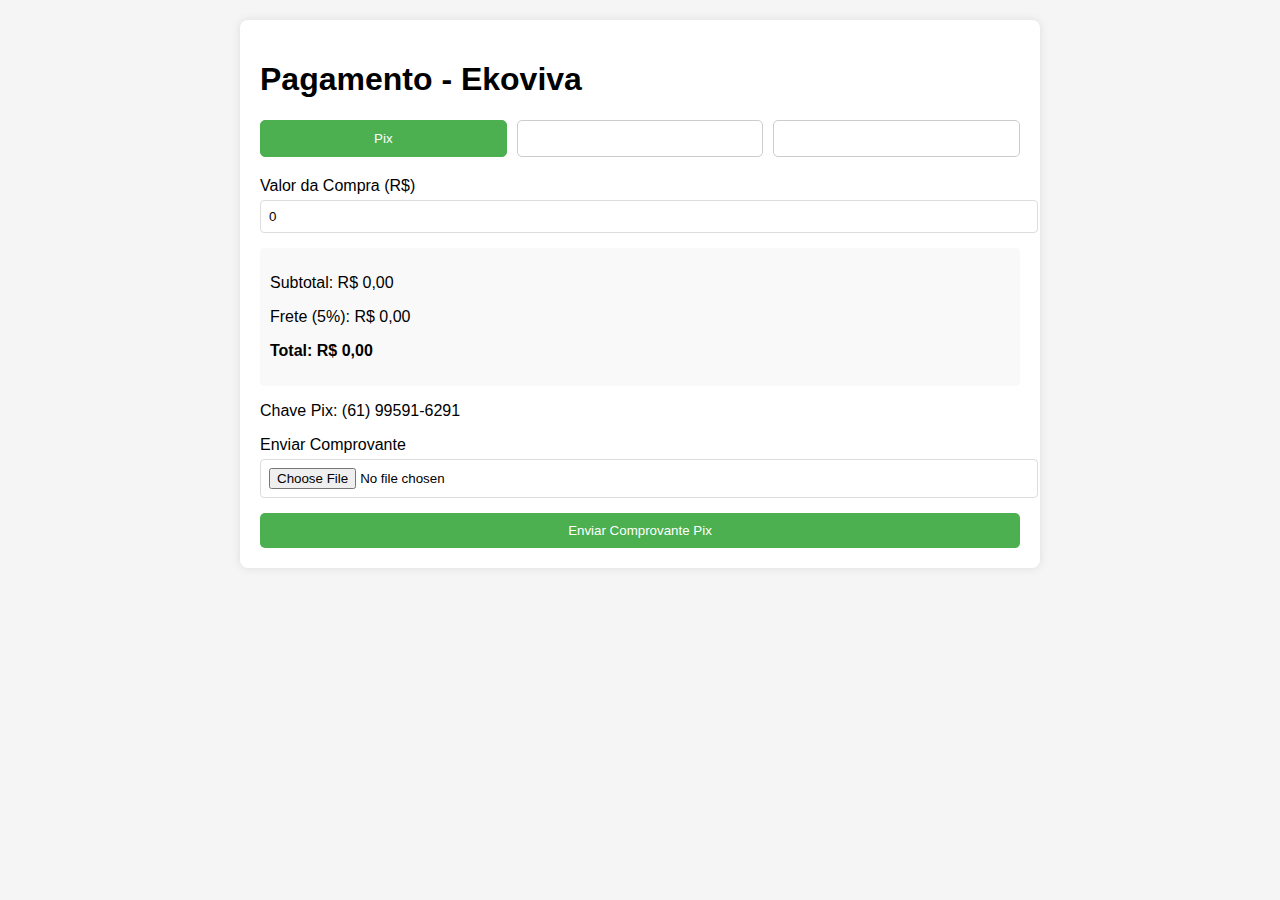
<file: Ekoviva 2.0/pagamento.html>
<!DOCTYPE html>
<html lang="pt-br">
<head>
    <meta charset="UTF-8">
    <meta name="viewport" content="width=device-width, initial-scale=1.0">
    <title>Ekoviva - Pagamento</title>
    <style>
        body {
            font-family: Arial, sans-serif;
            max-width: 800px;
            margin: 0 auto;
            padding: 20px;
            background-color: #f5f5f5;
        }
        .container {
            background: white;
            padding: 20px;
            border-radius: 8px;
            box-shadow: 0 0 10px rgba(0,0,0,0.1);
        }
        .payment-methods {
            display: flex;
            gap: 10px;
            margin-bottom: 20px;
        }
        .method-btn {
            padding: 10px 20px;
            border: 1px solid #ccc;
            border-radius: 5px;
            cursor: pointer;
            background: #fff;
        }
        .method-btn.active {
            background: #4CAF50;
            color: white;
            border-color: #4CAF50;
        }
        .payment-form {
            display: none;
        }
        .payment-form.active {
            display: block;
        }
        .form-group {
            margin-bottom: 15px;
        }
        label {
            display: block;
            margin-bottom: 5px;
        }
        input {
            width: 100%;
            padding: 8px;
            border: 1px solid #ddd;
            border-radius: 4px;
        }
        .summary {
            background: #f9f9f9;
            padding: 10px;
            border-radius: 4px;
            margin-bottom: 15px;
        }
        button {
            background: #4CAF50;
            color: white;
            padding: 10px 20px;
            border: none;
            border-radius: 5px;
            cursor: pointer;
            width: 100%;
        }
        button:hover {
            background: #45a049;
        }
    </style>
</head>
<body>
    <div class="container">
        <h1>Pagamento - Ekoviva</h1>
        
        <div class="payment-methods">
            <button class="method-btn active" data-method="pix">Pix</button>
            <button class="method-btn" data-method="credit">Cartão de Crédito</button>
            <button class="method-btn" data-method="debit">Cartão de Débito</button>
        </div>

        <!-- Formulário Pix -->
        <form id="pix" class="payment-form active">
            <div class="form-group">
                <label>Valor da Compra (R$)</label>
                <input type="number" id="pix-subtotal" step="0.01" min="0" readonly>
            </div>
            <div class="summary">
                <p>Subtotal: R$ <span id="pix-subtotal-display">0,00</span></p>
                <p>Frete (5%): R$ <span id="pix-freight">0,00</span></p>
                <p><strong>Total: R$ <span id="pix-total">0,00</span></strong></p>
            </div>
            <div class="form-group">
                <p>Chave Pix: (61) 99591-6291</p>
                <label>Enviar Comprovante</label>
                <input type="file" id="pix-receipt" accept="image/*,application/pdf" required>
            </div>
            <button type="submit">Enviar Comprovante Pix</button>
        </form>

        <!-- Formulário Cartão de Crédito -->
        <form id="credit" class="payment-form">
            <div class="form-group">
                <label>Valor da Compra (R$)</label>
                <input type="number" id="credit-subtotal" step="0.01" min="0" readonly>
            </div>
            <div class="summary">
                <p>Subtotal: R$ <span id="credit-subtotal-display">0,00</span></p>
                <p>Frete (5%): R$ <span id="credit-freight">0,00</span></p>
                <p><strong>Total: R$ <span id="credit-total">0,00</span></strong></p>
            </div>
            <div class="form-group">
                <label>Número do Cartão</label>
                <input type="text" placeholder="1234 5678 9012 3456" maxlength="19" required>
            </div>
            <div class="form-group">
                <label>Nome no Cartão</label>
                <input type="text" placeholder="João Silva" required>
            </div>
            <div class="form-group" style="display: flex; gap: 10px;">
                <div style="flex: 1;">
                    <label>Validade</label>
                    <input type="text" placeholder="MM/AA" maxlength="5" required>
                </div>
                <div style="flex: 1;">
                    <label>CVV</label>
                    <input type="text" placeholder="123" maxlength="3" required>
                </div>
            </div>
            <button type="submit">Pagar com Crédito</button>
        </form>

        <!-- Formulário Cartão de Débito -->
        <form id="debit" class="payment-form">
            <div class="form-group">
                <label>Valor da Compra (R$)</label>
                <input type="number" id="debit-subtotal" step="0.01" min="0" readonly>
            </div>
            <div class="summary">
                <p>Subtotal: R$ <span id="debit-subtotal-display">0,00</span></p>
                <p>Frete (5%): R$ <span id="debit-freight">0,00</span></p>
                <p><strong>Total: R$ <span id="debit-total">0,00</span></strong></p>
            </div>
            <div class="form-group">
                <label>Número do Cartão</label>
                <input type="text" placeholder="1234 5678 9012 3456" maxlength="19" required>
            </div>
            <div class="form-group">
                <label>Nome no Cartão</label>
                <input type="text" placeholder="João Silva" required>
            </div>
            <div class="form-group" style="display: flex; gap: 10px;">
                <div style="flex: 1;">
                    <label>Validade</label>
                    <input type="text" placeholder="MM/AA" maxlength="5" required>
                </div>
                <div style="flex: 1;">
                    <label>CVV</label>
                    <input type="text" placeholder="123" maxlength="3" required>
                </div>
            </div>
            <button type="submit">Pagar com Débito</button>
        </form>
    </div>

    <script>
        const cart = JSON.parse(localStorage.getItem('cart')) || [];
        const methodButtons = document.querySelectorAll('.method-btn');
        const paymentForms = document.querySelectorAll('.payment-form');

        // Calcula o subtotal do carrinho
        let subtotal = 0;
        cart.forEach(item => {
            subtotal += item.price * item.quantity;
        });

        // Função para calcular frete e atualizar valores
        function updateFreight(method) {
            const subtotalInput = document.getElementById(`${method}-subtotal`);
            const subtotalDisplay = document.getElementById(`${method}-subtotal-display`);
            const freightDisplay = document.getElementById(`${method}-freight`);
            const totalDisplay = document.getElementById(`${method}-total`);

            subtotalInput.value = subtotal; // Define o valor do subtotal do carrinho
            const freight = subtotal * 0.05; // 5% do subtotal
            const total = subtotal + freight;

            subtotalDisplay.textContent = subtotal.toFixed(2).replace('.', ',');
            freightDisplay.textContent = freight.toFixed(2).replace('.', ',');
            totalDisplay.textContent = total.toFixed(2).replace('.', ',');

            return total;
        }

        // Inicializa os valores para todos os métodos
        ['pix', 'credit', 'debit'].forEach(updateFreight);

        // Troca de métodos de pagamento
        methodButtons.forEach(button => {
            button.addEventListener('click', () => {
                methodButtons.forEach(btn => btn.classList.remove('active'));
                paymentForms.forEach(form => form.classList.remove('active'));

                button.classList.add('active');
                const method = button.getAttribute('data-method');
                document.getElementById(method).classList.add('active');
            });
        });

        // Função para gerar número de rastreamento
        function generateTrackingNumber() {
            return 'EKOV' + Math.random().toString(36).substr(2, 9).toUpperCase();
        }

        // Envio do comprovante Pix
        document.getElementById('pix').addEventListener('submit', (e) => {
            e.preventDefault();
            const receipt = document.getElementById('pix-receipt').files[0];

            if (!receipt) {
                alert('Por favor, envie o comprovante de pagamento.');
                return;
            }

            const total = updateFreight('pix');
            const trackingNumber = generateTrackingNumber();
            localStorage.setItem('trackingNumber', trackingNumber);
            localStorage.setItem('cart', JSON.stringify([])); // Limpa o carrinho após o pagamento
            alert(`Pagamento via Pix confirmado!\nTotal: R$ ${total.toFixed(2).replace('.', ',')}\nNúmero de rastreamento: ${trackingNumber}`);
            window.location.href = "rastreamento.html";
        });

        // Pagamento com Cartão de Crédito
        document.getElementById('credit').addEventListener('submit', (e) => {
            e.preventDefault();
            const total = updateFreight('credit');
            const trackingNumber = generateTrackingNumber();
            localStorage.setItem('trackingNumber', trackingNumber);
            localStorage.setItem('cart', JSON.stringify([])); // Limpa o carrinho após o pagamento
            alert(`Pagamento via Cartão de Crédito confirmado!\nTotal: R$ ${total.toFixed(2).replace('.', ',')}\nNúmero de rastreamento: ${trackingNumber}`);
            window.location.href = "rastreamento.html";
        });

        // Pagamento com Cartão de Débito
        document.getElementById('debit').addEventListener('submit', (e) => {
            e.preventDefault();
            const total = updateFreight('debit');
            const trackingNumber = generateTrackingNumber();
            localStorage.setItem('trackingNumber', trackingNumber);
            localStorage.setItem('cart', JSON.stringify([])); // Limpa o carrinho após o pagamento
            alert(`Pagamento via Cartão de Débito confirmado!\nTotal: R$ ${total.toFixed(2).replace('.', ',')}\nNúmero de rastreamento: ${trackingNumber}`);
            window.location.href = "rastreamento.html";
        });
    </script>
</body>
</html>
</file>
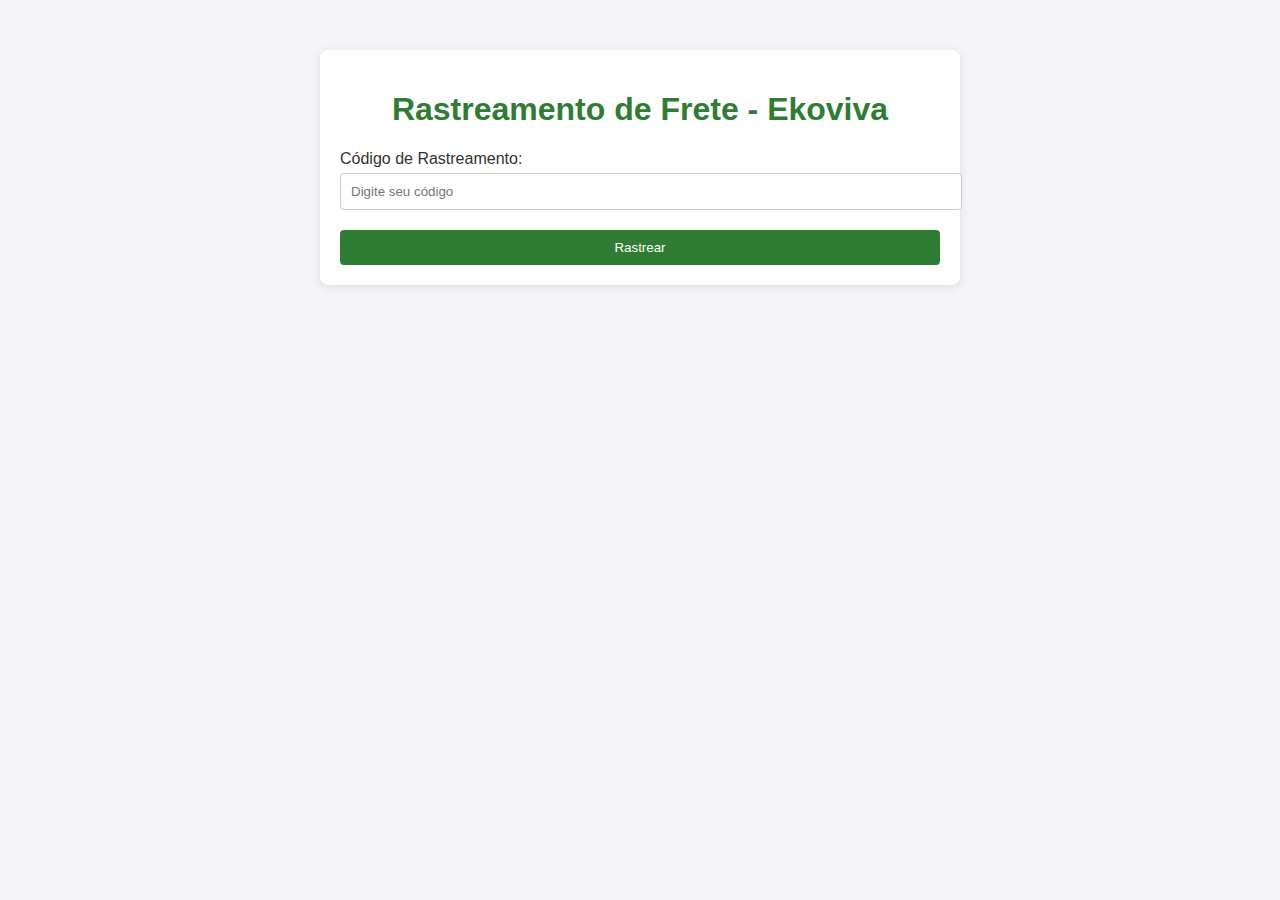
<file: Ekoviva 2.0/rastreamento.html>
<!DOCTYPE html>
<html lang="pt-BR">
<head>
    <meta charset="UTF-8">
    <meta name="viewport" content="width=device-width, initial-scale=1.0">
    <meta http-equiv="X-UA-Compatible" content="ie=edge">
    <title>Acompanhamento de Frete - Ekoviva</title>
    <style>
        body {
            font-family: Arial, sans-serif;
            margin: 20px;
            padding: 0;
            background-color: #f4f4f9;
        }
        .container {
            max-width: 600px;
            margin: 50px auto;
            background: #fff;
            padding: 20px;
            box-shadow: 0 2px 10px rgba(0, 0, 0, 0.1);
            border-radius: 8px;
        }
        h1 {
            color: #2E7D32;
            text-align: center;
        }
        label {
            display: block;
            margin-top: 20px;
            color: #333;
        }
        input[type="text"] {
            width: 100%;
            padding: 10px;
            margin-top: 5px;
            border: 1px solid #ccc;
            border-radius: 4px;
        }
        button {
            margin-top: 20px;
            width: 100%;
            padding: 10px;
            background-color: #2E7D32;
            color: white;
            border: none;
            border-radius: 4px;
            cursor: pointer;
        }
        button:hover {
            background-color: #1B5E20;
        }
        #result {
            margin-top: 30px;
            padding: 10px;
            background: #e8f5e9;
            border: 1px solid #2E7D32;
            border-radius: 4px;
            display: none;
        }
    </style>
</head>
<body>
    <div class="container">
        <h1>Rastreamento de Frete - Ekoviva</h1>
        <label for="trackingCode">Código de Rastreamento:</label>
        <input type="text" id="trackingCode" placeholder="Digite seu código">
        <button onclick="trackShipment()">Rastrear</button>
        <div id="result"></div>
    </div>

    <script>
        function trackShipment() {
            const trackingCode = document.getElementById('trackingCode').value.trim();
            const resultDiv = document.getElementById('result');

            if (!trackingCode) {
                alert('Por favor, insira um código de rastreamento válido.');
                return;
            }

            // Verifica se o código corresponde ao armazenado no localStorage
            const storedTrackingNumber = localStorage.getItem('trackingNumber');
            if (trackingCode === storedTrackingNumber) {
                resultDiv.innerHTML = `Status do frete (${trackingCode}): Em trânsito - Previsão de entrega: 3 dias úteis.`;
                resultDiv.style.display = 'block';
                setTimeout(() => {
                    window.location.href = "perfil.html"; // Redireciona para perfil.html
                }, 2000); // Redireciona após 2 segundos
            } else {
                resultDiv.innerHTML = `Código de rastreamento (${trackingCode}) não encontrado. Verifique o código informado.`;
                resultDiv.style.display = 'block';
            }
        }

        // Função para preencher automaticamente o código do localStorage
        function loadTrackingCode() {
            const trackingNumber = localStorage.getItem('trackingNumber');
            if (trackingNumber) {
                const trackingCodeInput = document.getElementById('trackingCode');
                trackingCodeInput.value = trackingNumber;
                trackShipment(); // Rastreia automaticamente ao carregar
            }
        }

        // Executa ao carregar a página
        window.onload = loadTrackingCode;
    </script>
</body>
</html>
</file>
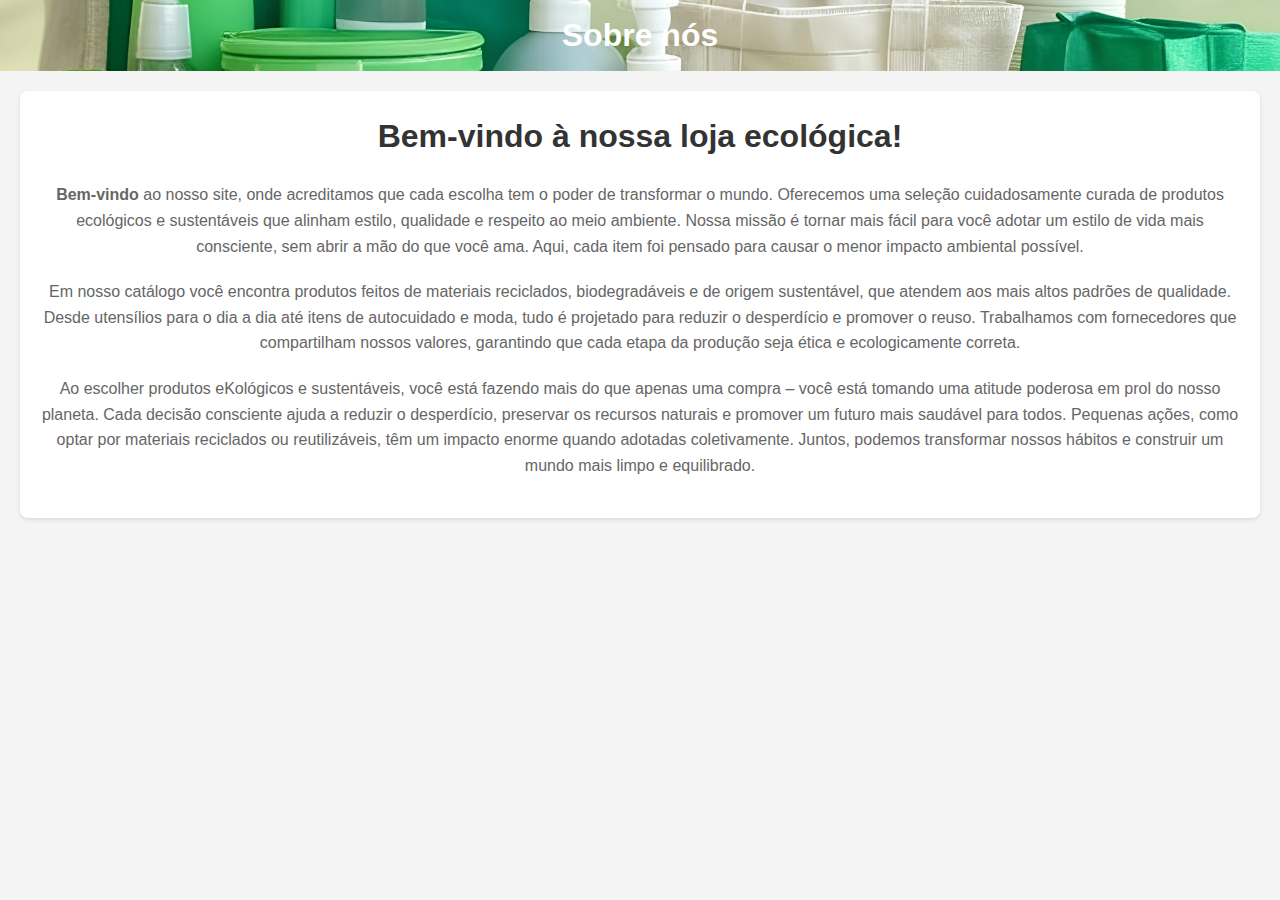
<file: Ekoviva 2.0/sobre.html>
<!DOCTYPE html>
<html lang="pt-br">
<head>
    <meta charset="UTF-8">
    <meta name="viewport" content="width=device-width, initial-scale=1.0">
    <title>Sobre Nós</title>
    <link rel="stylesheet" href="style.css"> <!-- Caso queira um estilo externo -->
    <style>
        body {
            font-family: Arial, sans-serif;
            line-height: 1.6;
            margin: 0;
            padding: 0;
            background-color: #f4f4f4;
        }

        header {
            background-color: #333;
            color: #fff;
            padding: 10px 0;
            text-align: center;
        }

        section {
            margin: 20px;
            padding: 20px;
            background-color: #fff;
            border-radius: 8px;
            box-shadow: 0 2px 4px rgba(0, 0, 0, 0.1);
        }

        h2 {
            color: #333;
        }

        p {
            font-size: 1rem;
            color: #555;
            margin-bottom: 1em;
        }

        strong {
            font-weight: bold;
        }
    </style>
</head>
<body>

    <!-- Cabeçalho -->
    <header>
        <h1>Sobre nós</h1>
    </header>

    <!-- Seção sobre os produtos -->
    <section>
        <h2>Bem-vindo à nossa loja ecológica!</h2>
        <p><strong>Bem-vindo</strong> ao nosso site, onde acreditamos que cada escolha tem o poder de transformar o mundo. Oferecemos uma seleção cuidadosamente curada de produtos ecológicos e sustentáveis ​​que alinham estilo, qualidade e respeito ao meio ambiente. Nossa missão é tornar mais fácil para você adotar um estilo de vida mais consciente, sem abrir a mão do que você ama. Aqui, cada item foi pensado para causar o menor impacto ambiental possível.</p>
        <p>Em nosso catálogo você encontra produtos feitos de materiais reciclados, biodegradáveis ​​e de origem sustentável, que atendem aos mais altos padrões de qualidade. Desde utensílios para o dia a dia até itens de autocuidado e moda, tudo é projetado para reduzir o desperdício e promover o reuso. Trabalhamos com fornecedores que compartilham nossos valores, garantindo que cada etapa da produção seja ética e ecologicamente correta.</p>
        <p>Ao escolher produtos eKológicos e sustentáveis, você está fazendo mais do que apenas uma compra – você está tomando uma atitude poderosa em prol do nosso planeta. Cada decisão consciente ajuda a reduzir o desperdício, preservar os recursos naturais e promover um futuro mais saudável para todos. Pequenas ações, como optar por materiais reciclados ou reutilizáveis, têm um impacto enorme quando adotadas coletivamente. Juntos, podemos transformar nossos hábitos e construir um mundo mais limpo e equilibrado.</p>
    </section>

</body>
</html>
</file>
<file: Ekoviva 2.0/style.css>
/* Resetando margens, paddings e definindo box-sizing global */
* {
    margin: 0;
    padding: 0;
    box-sizing: border-box;
    font-family: "Oswald", sans-serif;
}

/* Interface principal */
.interface {
    max-width: 1200px;
    margin: 0 auto;
    padding: 0 15px; /* Adicionado para evitar colagem nas bordas */
}

/* Estilo geral do corpo */
body {
    background-color: #f0f0f0;
    font-family: Arial, sans-serif; /* Fallback caso "Oswald" não carregue */
}

/* Cabeçalho (Header) */
header {
    width: 100%;
    background-image: url('./imagem/image (6).jpg');
    background-size: cover;
    background-position: center;
    background-repeat: no-repeat;
}

/* Topo do cabeçalho */
.top-header .interface {
    display: flex;
    align-items: center;
    justify-content: space-between;
    padding: 10px;
}

.top-header .logotipo img {
    max-width: 240px;
    height: auto;
}

.top-header .rede-social button {
    width: 50px;
    height: 50px;
    font-size: 20px;
    border-radius: 50%;
    background-color: transparent;
    border: 2px solid #000;
    cursor: pointer;
    transition: background-color 0.3s ease, border-color 0.3s ease;
}

.top-header .rede-social button:hover {
    background-color: #2e8b7f;
    border-color: #2e8b7f;
}

/* Menu inferior do cabeçalho */
.bottom-header nav ul {
    display: flex;
    justify-content: center;
    list-style-type: none;
    padding: 10px;
}

.bottom-header nav ul li {
    margin: 0 15px;
    position: relative; /* Para o dropdown */
}

.bottom-header nav ul li a {
    color: #000;
    padding: 20px;
    text-decoration: none;
    font-weight: 600;
    display: block;
    transition: background-color 0.2s, color 0.2s, box-shadow 0.2s;
}

.bottom-header nav ul li a:hover {
    background-color: #000;
    color: #fff;
    box-shadow: inset 0 0 8px rgba(0, 0, 0, 0.5);
}

/* Dropdown */
.droop-hover .drop {
    position: absolute;
    top: 100%;
    left: 0;
    background-color: #4a445f;
    width: 100%;
    max-height: 200px; /* Mantido para possíveis expansões */
    overflow-y: auto; /* Adiciona barra de rolagem vertical */
    opacity: 0;
    transition: opacity 0.4s, padding-top 0.4s;
    padding-top: 0;
}

.droop-hover:hover .drop {
    opacity: 1;
    padding-top: 20px;
}

.droop-hover .drop::-webkit-scrollbar {
    width: 8px; /* Largura da barra de rolagem */
}

.droop-hover .drop::-webkit-scrollbar-track {
    background: #4a445f; /* Cor do fundo da barra */
}

.droop-hover .drop::-webkit-scrollbar-thumb {
    background: #2e8b7f; /* Cor do "polegar" da barra */
    border-radius: 4px;
}

.droop-hover .drop::-webkit-scrollbar-thumb:hover {
    background: #235f53; /* Cor ao passar o mouse */
}

.droop-hover .drop a {
    color: #fff;
    padding: 20px;
    text-decoration: none;
    display: block;
    transition: background-color 0.2s;
}

.droop-hover .drop a:hover {
    background-color: #2e8b7f;
}

.cliente-info {
    margin: 10px 0;
    font-weight: bold;
    color: #fff;
}

/* Seções principais */
section {
    text-align: center;
    padding: 40px 0;
}

section h2 {
    font-size: 32px;
    margin-bottom: 20px;
    color: #333;
    font-weight: bold;
}

section p {
    font-size: 16px;
    color: #666;
    margin-bottom: 20px;
}

/* Lista de produtos */
.product-list {
    display: flex;
    justify-content: space-around;
    flex-wrap: wrap;
    gap: 20px;
    margin-top: 20px;
}

.product-item {
    background-color: #fff;
    border: 1px solid #ddd;
    border-radius: 8px;
    padding: 20px;
    width: 200px;
    box-shadow: 0 2px 4px rgba(0, 0, 0, 0.1);
    text-align: center;
    transition: transform 0.3s ease, box-shadow 0.3s ease;
}

.product-item:hover {
    transform: translateY(-5px);
    box-shadow: 0 6px 12px rgba(0, 0, 0, 0.15);
}

.product-item img {
    max-width: 100%;
    height: auto;
    border-radius: 8px;
    margin-bottom: 15px;
}

.product-item h3 {
    font-size: 22px;
    color: #333;
    margin-bottom: 10px;
}

.product-item p {
    font-size: 16px;
    color: #666;
    margin-bottom: 15px;
}

.product-item button {
    padding: 8px;
    background-color: #28a745;
    color: #fff;
    border: none;
    border-radius: 4px;
    font-size: 16px;
    cursor: pointer;
    transition: background-color 0.3s ease;
}

.product-item button:hover {
    background-color: #218838;
}

/* Rodapé */
footer {
    text-align: center;
    padding: 20px;
    background-color: #333;
    color: #fff;
}

/* Responsividade */
@media screen and (max-width: 768px) {
    .top-header .interface {
        flex-direction: column;
        align-items: flex-start;
    }

    .top-header .rede-social {
        margin-top: 10px;
    }

    .bottom-header nav ul {
        flex-direction: column;
        align-items: center;
    }

    .bottom-header nav ul li {
        margin: 10px 0;
    }

    .droop-hover:hover .drop {
        position: static;
        width: 100%;
        max-height: 200px; /* Mantém o limite em telas menores */
        opacity: 1;
        padding-top: 0;
    }

    .product-item {
        width: calc(50% - 20px);
    }
}

@media screen and (max-width: 480px) {
    .product-item {
        width: 100%;
    }
}
</file>
